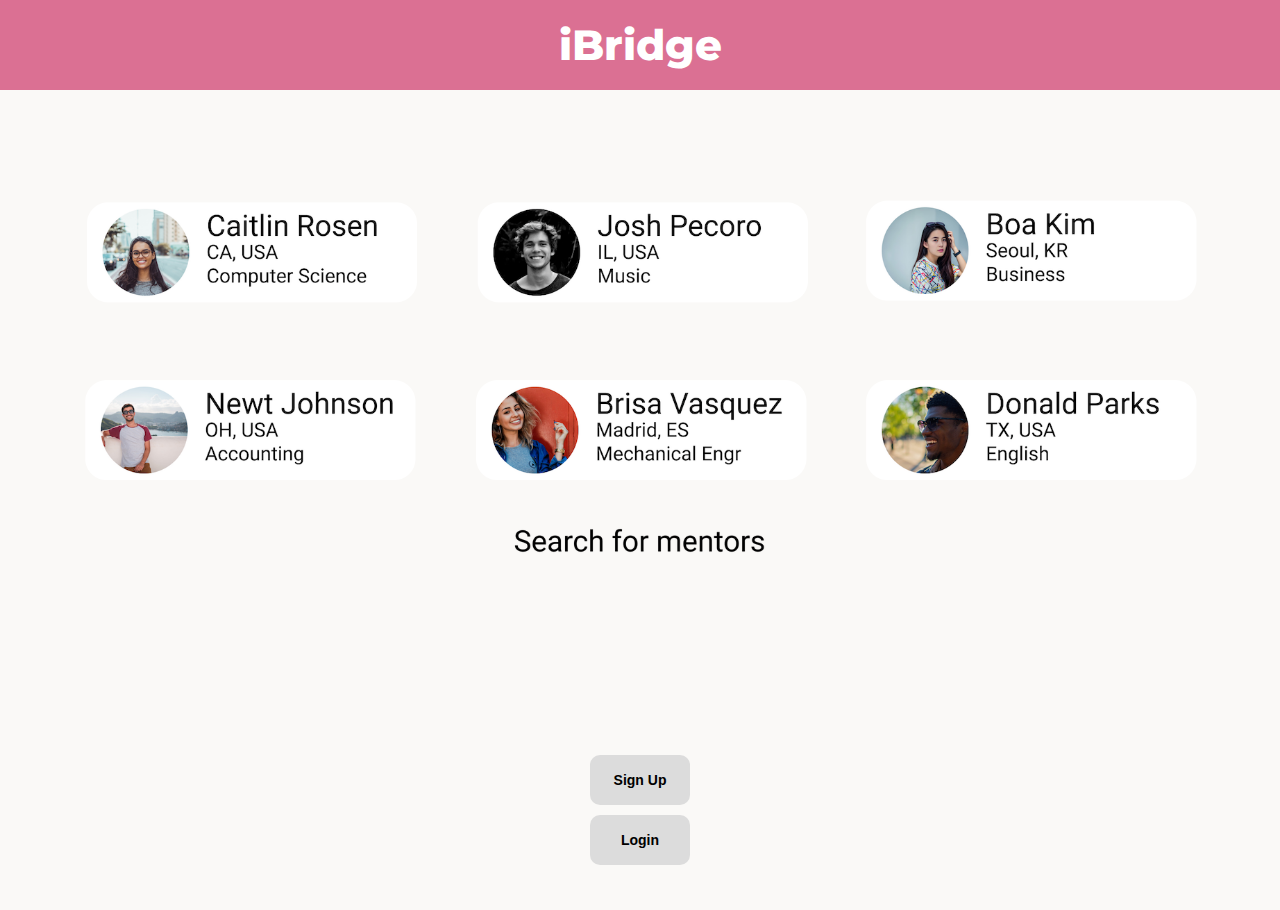
<file: index.html>
<!DOCTYPE html>
<html lang="en">
<head>
    <meta charset="UTF-8">
    <meta name="viewport" content="width=device-width, initial-scale=1.0">
    <meta http-equiv="X-UA-Compatible" content="ie=edge">
    <link rel="stylesheet" type="text/css" href="homepage.css">
    <title>Homepage</title>
</head>
<body>
    <nav>iBridge</nav>
    <div class='wrapper'>
        <div id="slider">
            <figure>
            <img src="./images/carousel1.png" alt>
            <img src="./images/carousel2.png" alt>
            <img src="./images/carousel3.png" alt>
            <img src="./images/carousel2.png" alt>
            <img src="./images/carousel1.png" alt>
            </figure>
        </div>
        <div class='signup'>
            <a href='signUp.html'><button>Sign Up</button></a>
            <a href='login.html'><button>Login</button></a>
        </div>
    </div>
</body>
</html>
</file>
<file: homepage.css>
@import url('https://fonts.googleapis.com/css?family=Montserrat:400,800,900');

html,body {
    height: 100%;
    margin: 0;
    font-family: 'Montserrat', Arial, sans-serif;
    background: #faf9f7;
}

a {
     text-decoration: none;
     color: black;
 }
 a:hover {
     color: white;
 }


.wrapper {
    padding: 50px;
}

nav {
    background-color: palevioletred;
    height: 10vh;
    width: 100%;
    font-size: 42px;
    font-weight: 800;
    display: flex;
    align-items: center;
    justify-content: center;
    color: #fff;
}

nav a:hover {
    color: blue;
}


h1,h2,p {
    margin: 0;
}

button:hover, button:hover a {
    cursor: pointer;
    color: white !important;
    background-color: rgb(214, 48, 103) !important;

}

.signup {
    display: flex;
    flex-direction: column;
    align-items: center;
    height: 10vh;
    justify-content: center;
}
.signup button {
    width: 100px;
    height: 50px;
    background-color: gainsboro;
    border: none;
    font-size: 14px;
    font-weight: 800;
    margin-bottom: 10px;
    border-radius: 10px;
}

/* SLIDER */
div#slider {
     overflow: hidden; 
     height: 70vh;
}
div#slider figure img { width: 20%; float: left; }
div#slider figure { 
  position: relative;
  width: 500%;
  margin: 0;
  left: 0;
  text-align: left;
  font-size: 0;
  animation: 25s slidy infinite; 
}
@keyframes slidy {
    0% { left: 0%; }
    20% { left: 0%; }
    25% { left: -100%; }
    45% { left: -100%; }
    50% { left: -200%; }
    70% { left: -200%; }
    75% { left: -300%; }
    95% { left: -300%; }
    100% { left: -400%; }
}
</file>
